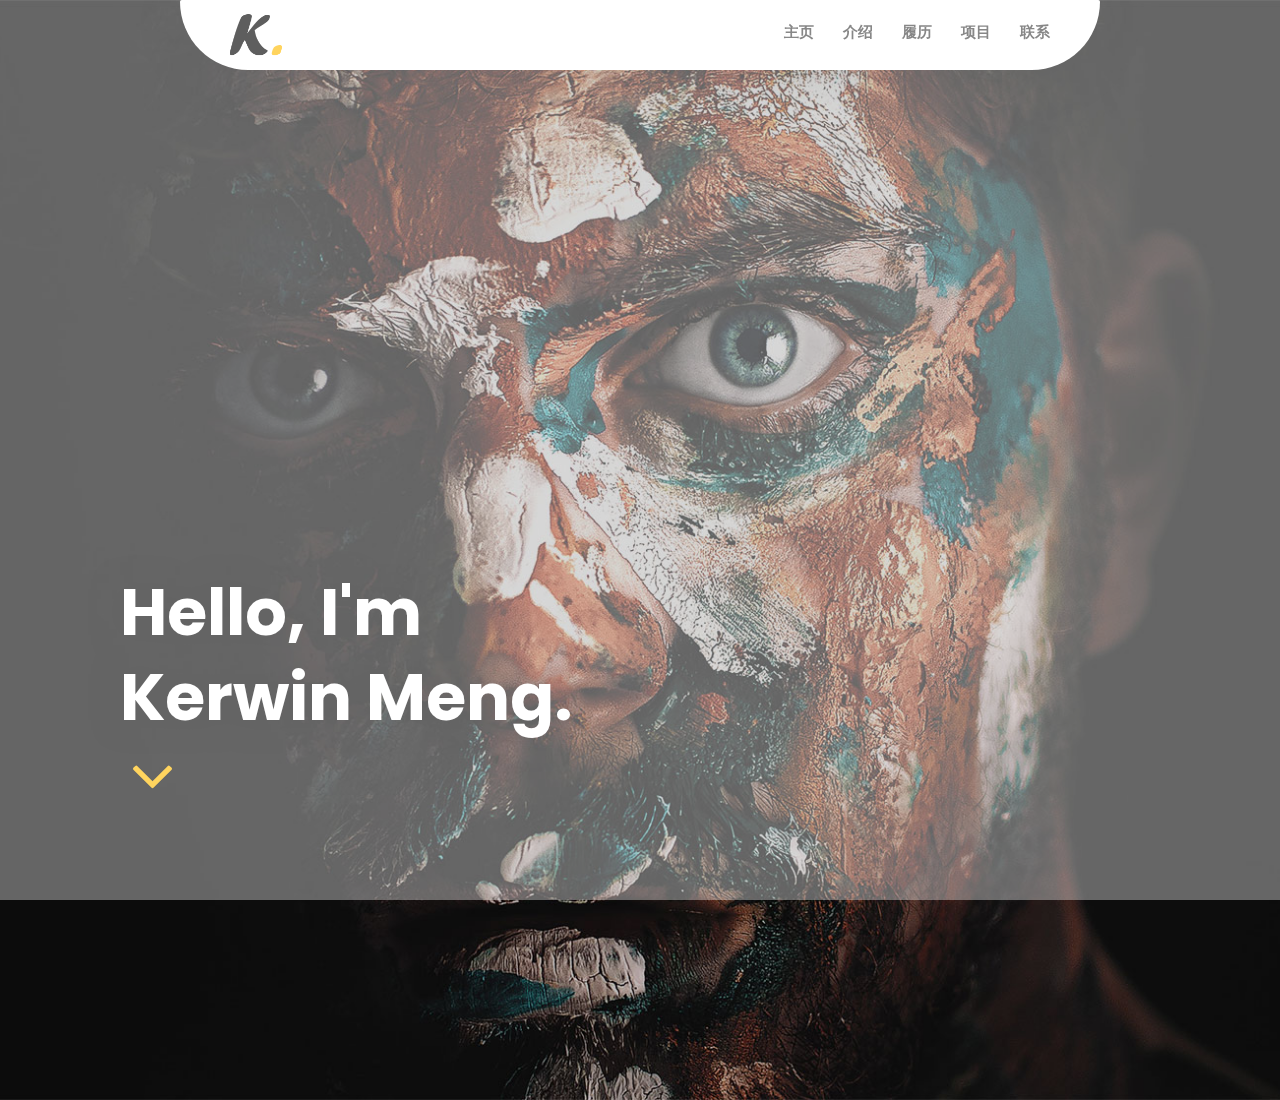
<file: index.html>
<!DOCTYPE html>
<html lang="en">


<head>
	<title>This is Kerwin Meng. personal homepage.</title>
	<meta charset="UTF-8">
	<meta name="description" content="Knit creative personal portfolio template">
	<meta name="keywords" content="knit, creative, personal, portfolio, template">
	<meta name="viewport" content="width=device-width, initial-scale=1.0">
	<link href="img/favicon.png" rel="shortcut icon"/>

	<link href="https://fonts.googleapis.com/css?family=Poppins:300,400,500,600,700" rel="stylesheet">

	<link rel="stylesheet" href="css/bootstrap.min.css"/>
	<link rel="stylesheet" href="css/font-awesome.min.css"/>
	<link rel="stylesheet" href="css/themify-icons.css"/>
	<link rel="stylesheet" href="css/animate.min.css"/>
	<link rel="stylesheet" href="css/magnific-popup.css"/>
	<link rel="stylesheet" href="css/owl.carousel.min.css"/>
	<link rel="stylesheet" href="css/style.css"/>

	  <script src="https://oss.maxcdn.com/html5shiv/3.7.2/html5shiv.min.js"></script>
	  <script src="https://oss.maxcdn.com/respond/1.4.2/respond.min.js"></script>

</head>
<body>
	<div id="preloder">
		<div class="loader"></div>
	</div>


	<header class="header-section">
		<div class="container">
			<div class="header-warp">
				<a href="#" class="site-logo">
					<img src="img/logo.png" alt="">
				</a>
				<!-- Site Menu -->
				<div class="responsive-switch"><i class="fa fa-bars"></i></div>
				<nav class="site-menu">
					<div class="sm-close"><i class="ti-close"></i></div>
					<ul class="menu-list">
						<li><a href="#home">主页</a></li>
						<li><a href="#about">介绍</a></li>
						<li><a href="#resume">履历</a></li>
						<li><a href="#works">项目</a></li>
						<li><a href="#contact">联系</a></li>
					</ul>
				</nav>
			</div>
		</div>
	</header>
	<!-- Header section end -->


	<!-- Hero section start -->
	<section class="hero-section set-bg" id="home" data-setbg="img/bg.jpg">
		<div class="hero-content">
			<h2>Hello, I'm <br>Kerwin Meng.</h2>
			<i class="fa fa-angle-down"></i>
		</div>
	</section>
	<!-- Hero section end -->


	<!--====== Jquery & Javascripts files  ======-->
	<script src="js/jquery-2.1.4.min.js"></script>
	<script src="js/jquery.nav.min.js"></script>
	<script src="js/isotope.pkgd.min.js"></script>
	<script src="js/owl.carousel.min.js"></script>
	<script src="js/magnific-popup.min.js"></script>
	<script src="js/wow.min.js"></script>
	<script src="js/scripts.js"></script>

</body>


</html>
</file>
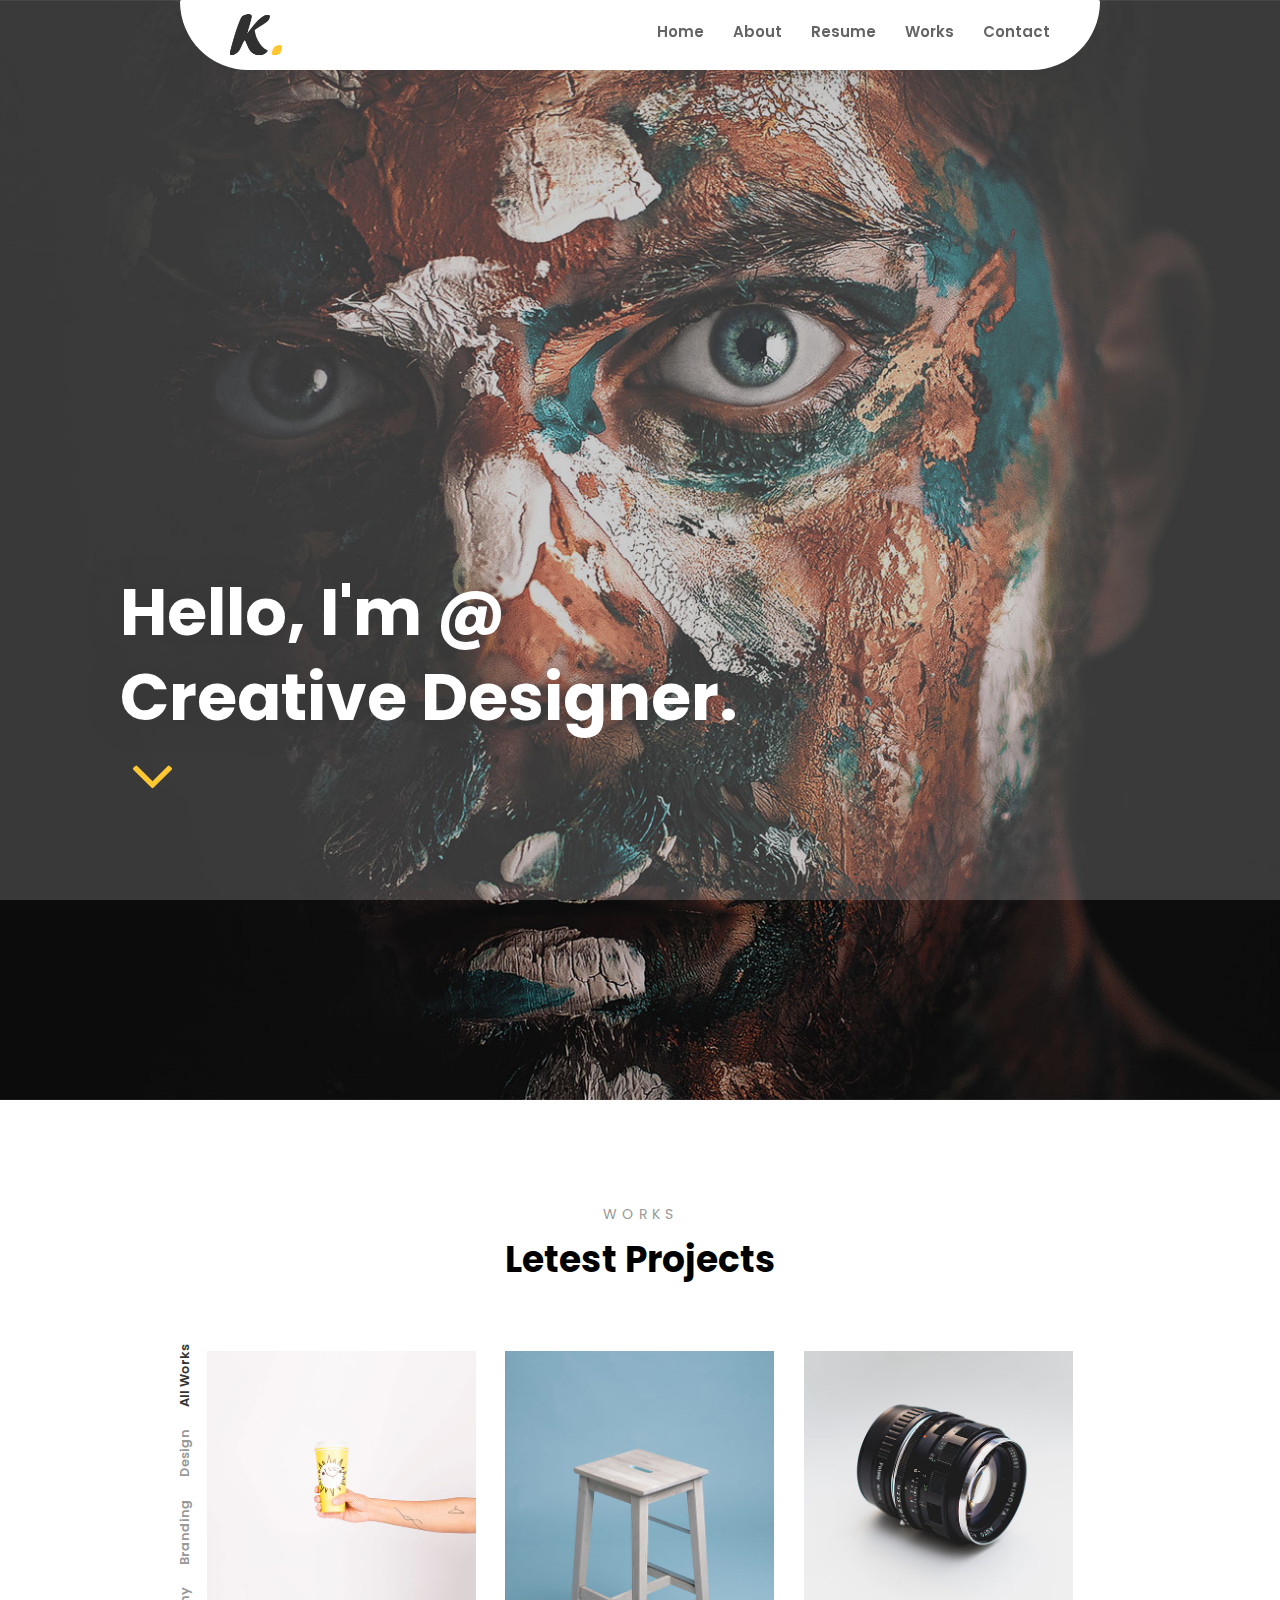
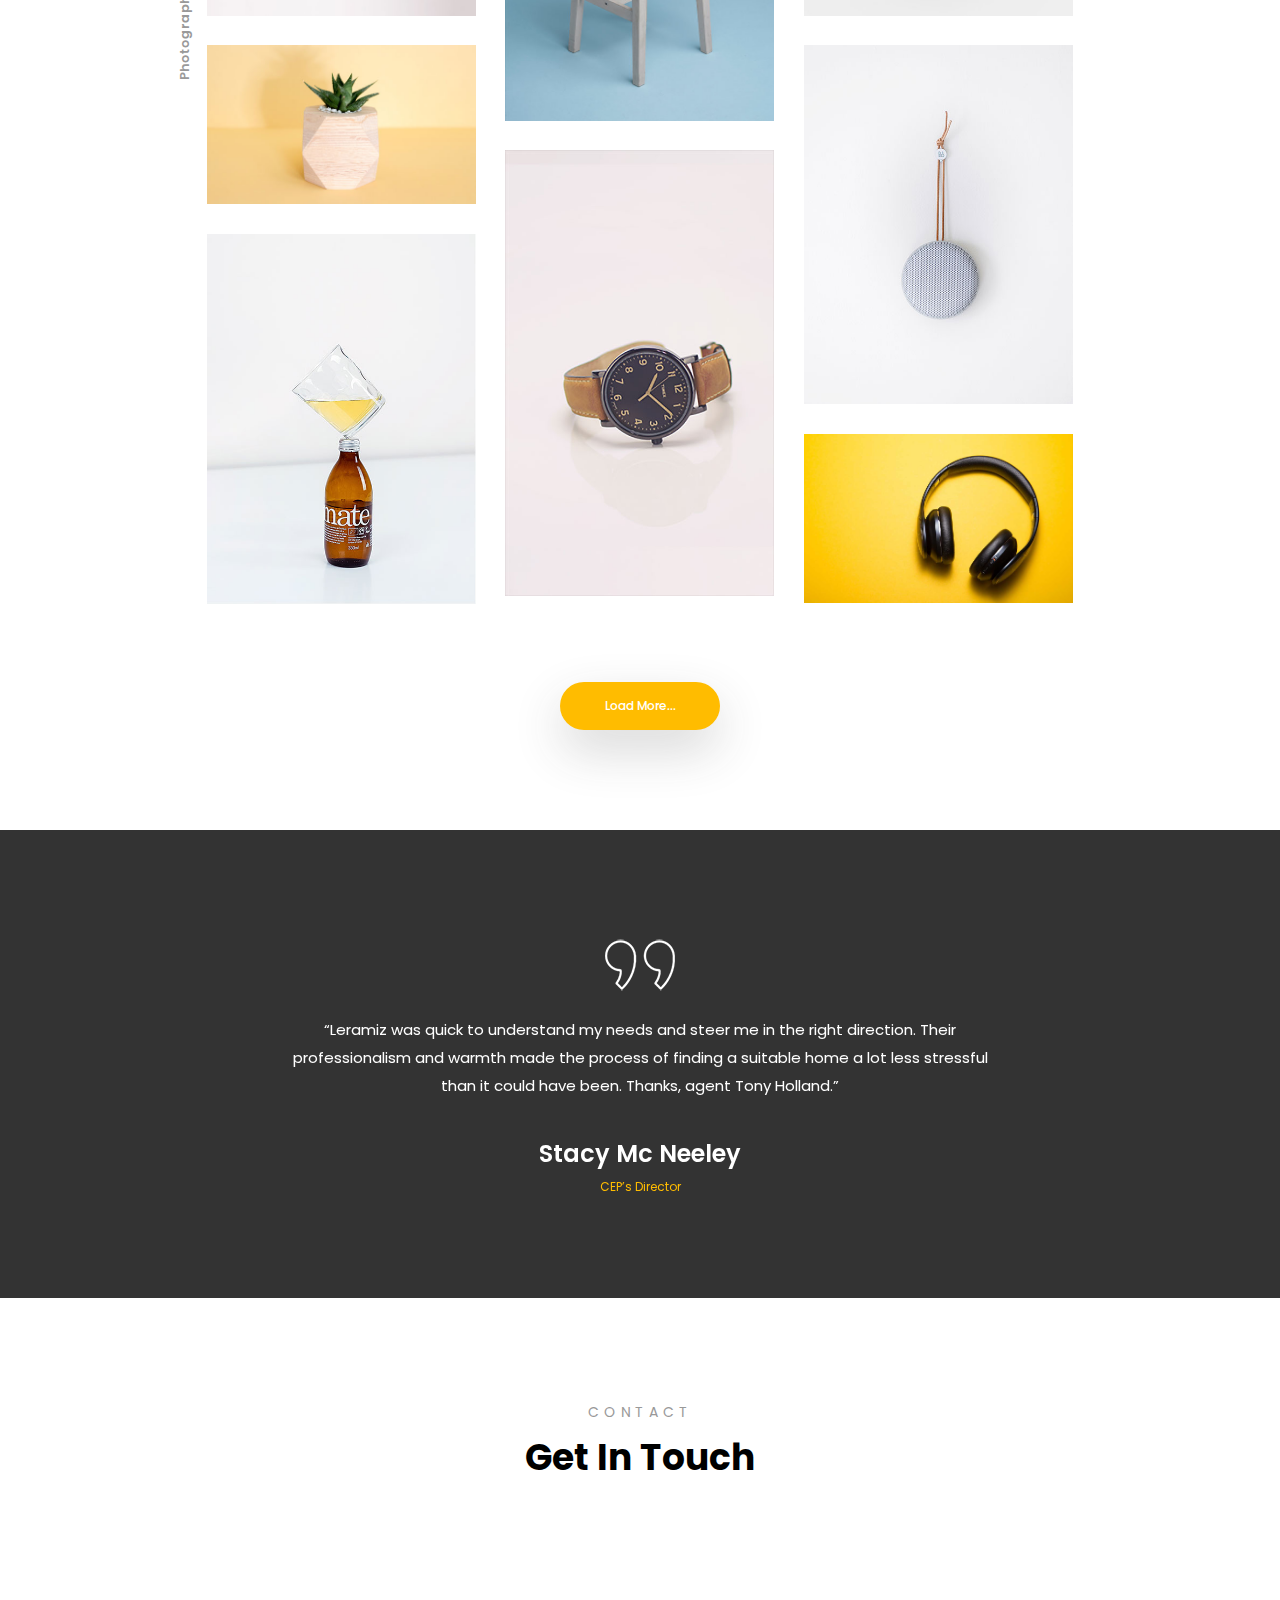
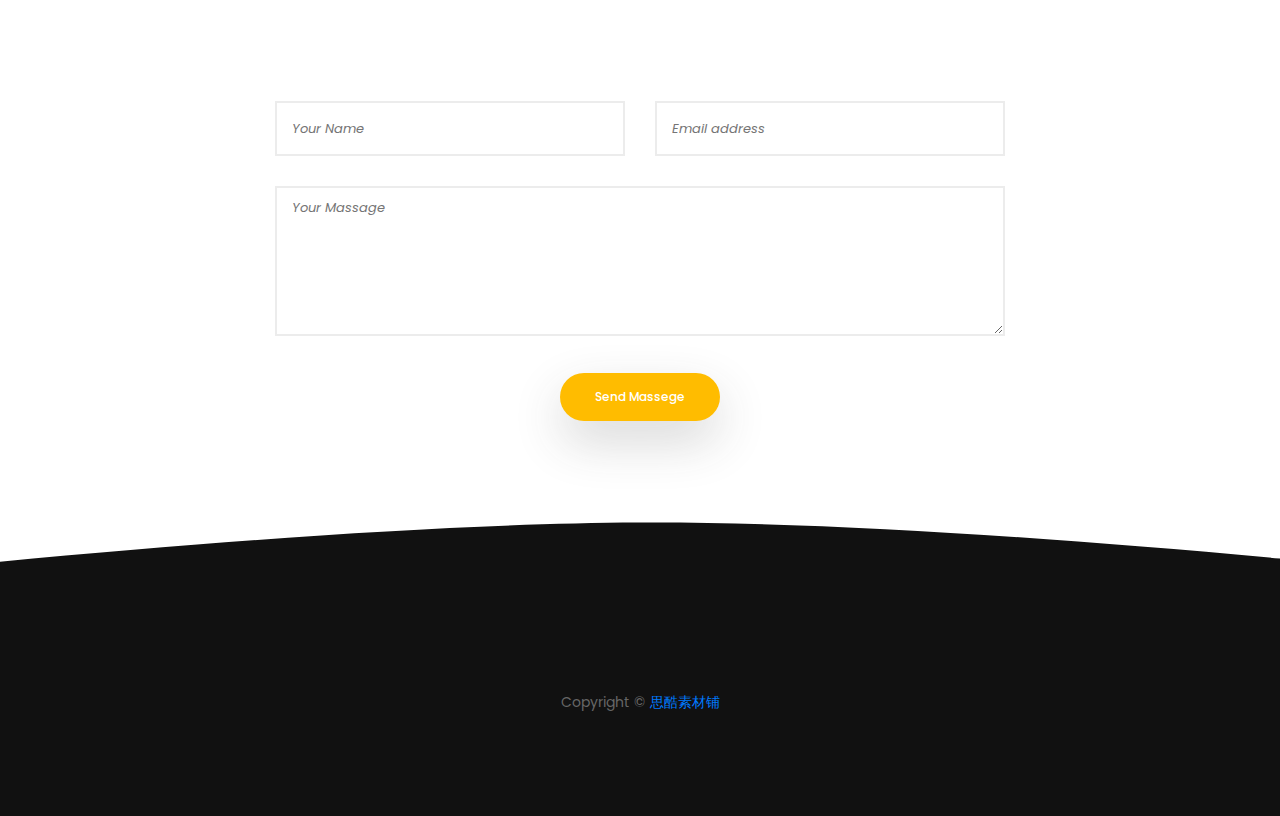
<file: index-minimal.html>
<!DOCTYPE html>
<html lang="en">


<head>
	<title>KNIT - Creative Personal Portfolio Template</title>
	<meta charset="UTF-8">
	<meta name="description" content="Knit creative personal portfolio template">
	<meta name="keywords" content="knit, creative, personal, portfolio, template">
	<meta name="viewport" content="width=device-width, initial-scale=1.0">
	<!-- Favicon -->   
	<link href="img/favicon.png" rel="shortcut icon"/>

	<!-- Google Fonts -->
	<link href="https://fonts.googleapis.com/css?family=Poppins:300,400,500,600,700" rel="stylesheet">

	<!-- Stylesheets -->
	<link rel="stylesheet" href="css/bootstrap.min.css"/>
	<link rel="stylesheet" href="css/font-awesome.min.css"/>
	<link rel="stylesheet" href="css/themify-icons.css"/>
	<link rel="stylesheet" href="css/animate.min.css"/>
	<link rel="stylesheet" href="css/magnific-popup.css"/>
	<link rel="stylesheet" href="css/owl.carousel.min.css"/>
	<link rel="stylesheet" href="css/style.css"/>

	<!--[if lt IE 9]>
	  <script src="https://oss.maxcdn.com/html5shiv/3.7.2/html5shiv.min.js"></script>
	  <script src="https://oss.maxcdn.com/respond/1.4.2/respond.min.js"></script>
	<![endif]-->

</head>
<body>
	<!-- Preloder -->
	<div id="preloder">
		<div class="loader"></div>
	</div>


	<!-- Header section start -->
	<header class="header-section">
		<div class="container">
			<div class="header-warp">
				<!-- Site Logo -->
				<a href="#" class="site-logo">
					<img src="img/logo.png" alt="">
				</a>
				<!-- Site Menu -->
				<div class="responsive-switch"><i class="fa fa-bars"></i></div>
				<nav class="site-menu">
					<div class="sm-close"><i class="ti-close"></i></div>
					<ul class="menu-list">
						<li><a href="#home">Home</a></li>
						<li><a href="#about">About</a></li>
						<li><a href="#resume">Resume</a></li>
						<li><a href="#works">Works</a></li>
						<li><a href="#contact">Contact</a></li>
					</ul>
				</nav>
			</div>
		</div>
	</header>
	<!-- Header section end -->
	

	<!-- Hero section start -->
	<section class="hero-section set-bg" id="home" data-setbg="img/bg.jpg">
		<div class="hero-content">
			<h2>Hello, I'm @<br>Creative Designer.</h2>
			<i class="fa fa-angle-down"></i>
		</div>
	</section>
	<!-- Hero section end -->


	<!-- Portfolio section start -->
	<section class="portfolio-section spad" id="works">
		<div class="sp-container">
			<div class="section-title">
				<p>Works</p>
				<h2>Letest Projects</h2>
			</div>
			<div class="portfolio-warp">
				<ul class="portfolio-filter">
					<li class="filter" data-filter=".photo">Photography</li>
					<li class="filter" data-filter=".brand">Branding</li>
					<li class="filter" data-filter=".design">Design</li>
					<li class="filter active" data-filter="*">All Works</li>
				</ul>
				<div class="row isotope_items">
					<!-- item -->
					<div class="col-lg-4 col-md-6 brand">
						<a class="work-item work-image" href="img/works/1.jpg">
							<img src="img/works/1.jpg" alt="">
							<i class="ti-image"></i>
							<div class="work-info">
								<h3><span>Yollow Cup</span></h3>
								<p><span>Branding</span></p>
							</div>
						</a>
					</div>
					<!-- item -->				
					<div class="col-lg-4 col-md-6 photo">
						<a class="work-item" href="single-work.html">
							<img src="img/works/2.jpg" alt="">
							<i class="ti-link"></i>
							<div class="work-info">
								<h3><span>Cairs Root</span></h3>
								<p><span>Photography</span></p>
							</div>
						</a>
					</div>
					<!-- item -->
					<div class="col-lg-4 col-md-6 design">
						<a class="work-item work-video" href="https://www.youtube.com/watch?v=hjujTTRB01E">
							<img src="img/works/3.jpg" alt="">
							<i class="ti-video-clapper"></i>
							<div class="work-info">
								<h3><span>Camera Lens</span></h3>
								<p><span>Design</span></p>
							</div>
						</a>
					</div>
					<!-- item -->
					<div class="col-lg-4 col-md-6 brand">
						<a class="work-item" href="single-work.html">
							<img src="img/works/4.jpg" alt="">
							<i class="ti-link"></i>
							<div class="work-info">
								<h3><span>Green Plant</span></h3>
								<p><span>Branding</span></p>
							</div>
						</a>
					</div>
					<!-- item -->
					<div class="col-lg-4 col-md-6 photo">
						<a class="work-item work-image" href="img/works/5.jpg">
							<img src="img/works/5.jpg" alt="">
							<i class="ti-image"></i>
							<div class="work-info">
								<h3><span>Google Home</span></h3>
								<p><span>Photography</span></p>
							</div>
						</a>
					</div>
					<!-- item -->
					<div class="col-lg-4 col-md-6 design">
						<a class="work-item work-video" href="https://www.youtube.com/watch?v=hjujTTRB01E">
							<img src="img/works/6.jpg" alt="">
							<i class="ti-video-clapper"></i>
							<div class="work-info">
								<h3><span>Cool watche</span></h3>
								<p><span>Design</span></p>
							</div>
						</a>
					</div>
					<!-- item -->
					<div class="col-lg-4 col-md-6 brand">
						<a class="work-item" href="single-work.html">
							<img src="img/works/7.jpg" alt="">
							<i class="ti-link"></i>
							<div class="work-info">
								<h3><span>Tonic Bottle</span></h3>
								<p><span>Branding</span></p>
							</div>
						</a>
					</div>
					<!-- item -->
					<div class="col-lg-4 col-md-6 photo">
						<a class="work-item work-image" href="img/works/8.jpg">
							<img src="img/works/8.jpg" alt="">
							<i class="ti-image"></i>
							<div class="work-info">
								<h3><span>Headphone</span></h3>
								<p><span>Photography</span></p>
							</div>
						</a>
					</div>
				</div>
			</div>
			<div class="text-center mt-5">
				<button class="site-btn">Load More...</button>
			</div>
		</div>
	</section>
	<!-- Portfolio section end -->


	<!-- Review section start -->
	<section class="review-section">
		<div class="review-warp spad">
			<div class="container">
				<div class="row">
					<div class="col-lg-8 offset-lg-2">
						<div class="text-center mb-3">
							<img src="img/right-quote.png" alt="">
						</div>
						<div class="review-slider owl-carousel">
							<!-- item -->
							<div class="review-item text-center">
								<p>“Leramiz was quick to understand my needs and steer me in the right direction. Their professionalism and warmth made the process of finding a suitable home a lot less stressful than it could have been. Thanks, agent Tony Holland.”</p>
								<h4>Stacy Mc Neeley</h4>
								<span>CEP’s Director</span>
							</div>
							<!-- item -->
							<div class="review-item text-center">
								<p>“Leramiz was quick to understand my needs and steer me in the right direction. Their professionalism and warmth made the process of finding a suitable home a lot less stressful than it could have been. Thanks, agent Tony Holland.”</p>
								<h4>Stacy Mc Neeley</h4>
								<span>CEP’s Director</span>
							</div>
						</div>
					</div>
				</div>
			</div>
		</div>
	</section>
	<!-- Review section end -->


	<!-- Contact section start -->
	<section class="contact-section spad" id="contact">
		<div class="container">
			<div class="section-title">
				<p>Contact</p>
				<h2>Get in touch</h2>
			</div>
			<div class="row">
				<div class="col-lg-8 offset-lg-2">
					<div class="row">
						<!-- contact info -->
						<div class="col-sm-4 cont-info wow fadeInUp" data-wow-delay="0.2s">
							<i class="ti-email"></i>
							<a href="mailto:office@domain.com">office@domain.com</a>
							<p>email</p>
						</div>
						<!-- contact info -->
						<div class="col-sm-4 cont-info wow fadeInUp" data-wow-delay="0.4s">
							<i class="ti-location-pin"></i>
							<span>35 M St, Sydney, 560, AU </span>
							<p>Address</p>
						</div>
						<!-- contact info -->
						<div class="col-sm-4 cont-info wow fadeInUp" data-wow-delay="0.6s">
							<i class="ti-mobile"></i>
							<span>+00 123 456 7890</span>
							<p>Phone</p>
						</div>
					</div>
					<!-- contact form -->
					<form action="mail.php" method="POST" class="contact-form" id="contact-form">
						<div class="row">
							<div class="col-sm-6">
								<input type="text" name="name" id="name" required placeholder="Your Name">
							</div>
							<div class="col-sm-6">
								<input type="email" name="email" id="email" required placeholder="Email address">
							</div>
							<div class="col-sm-12">
								<textarea id="massage" name="massage" required placeholder="Your Massage"></textarea>
								<div class="text-center">
									<button type="submit" class="site-btn" id="send-form">Send Massege</button>
								</div>
							</div>
						</div>
					</form>
				</div>
			</div>
		</div>
	</section>
	<!-- Contact section end -->


	<!-- Footer section start -->
	<footer class="footer-section spad set-bg" data-setbg="img/footer-bg.svg">
		<div class="container">
			<div class="social-links">
				<a href="#" class="facebook wow fadeInDown" data-wow-delay="0.2s"><i class="fa fa-facebook"></i></a>
				<a href="#" class="twitter wow fadeInDown" data-wow-delay="0.4s"><i class="fa fa-twitter"></i></a>
				<a href="#" class="dribbble wow fadeInDown" data-wow-delay="0.6s"><i class="fa fa-dribbble"></i></a>
				<a href="#" class="behance wow fadeInDown" data-wow-delay="0.8s"><i class="fa fa-behance"></i></a>
			</div>
			<!-- copyright -->
		
			<p class="copyright">Copyright &copy; <a href="https://sskoo.taobao.com/" target="_blank" title="思酷素材">思酷素材铺</a></p>
		</div>
	</footer>
	<!-- Footer section end -->


	<!--====== Jquery & Javascripts files  ======-->
	<script src="js/jquery-2.1.4.min.js"></script>
	<script src="js/jquery.nav.min.js"></script>
	<script src="js/isotope.pkgd.min.js"></script>
	<script src="js/owl.carousel.min.js"></script>
	<script src="js/magnific-popup.min.js"></script>
	<script src="js/wow.min.js"></script>
	<script src="js/scripts.js"></script>

</body>


</html>
</file>
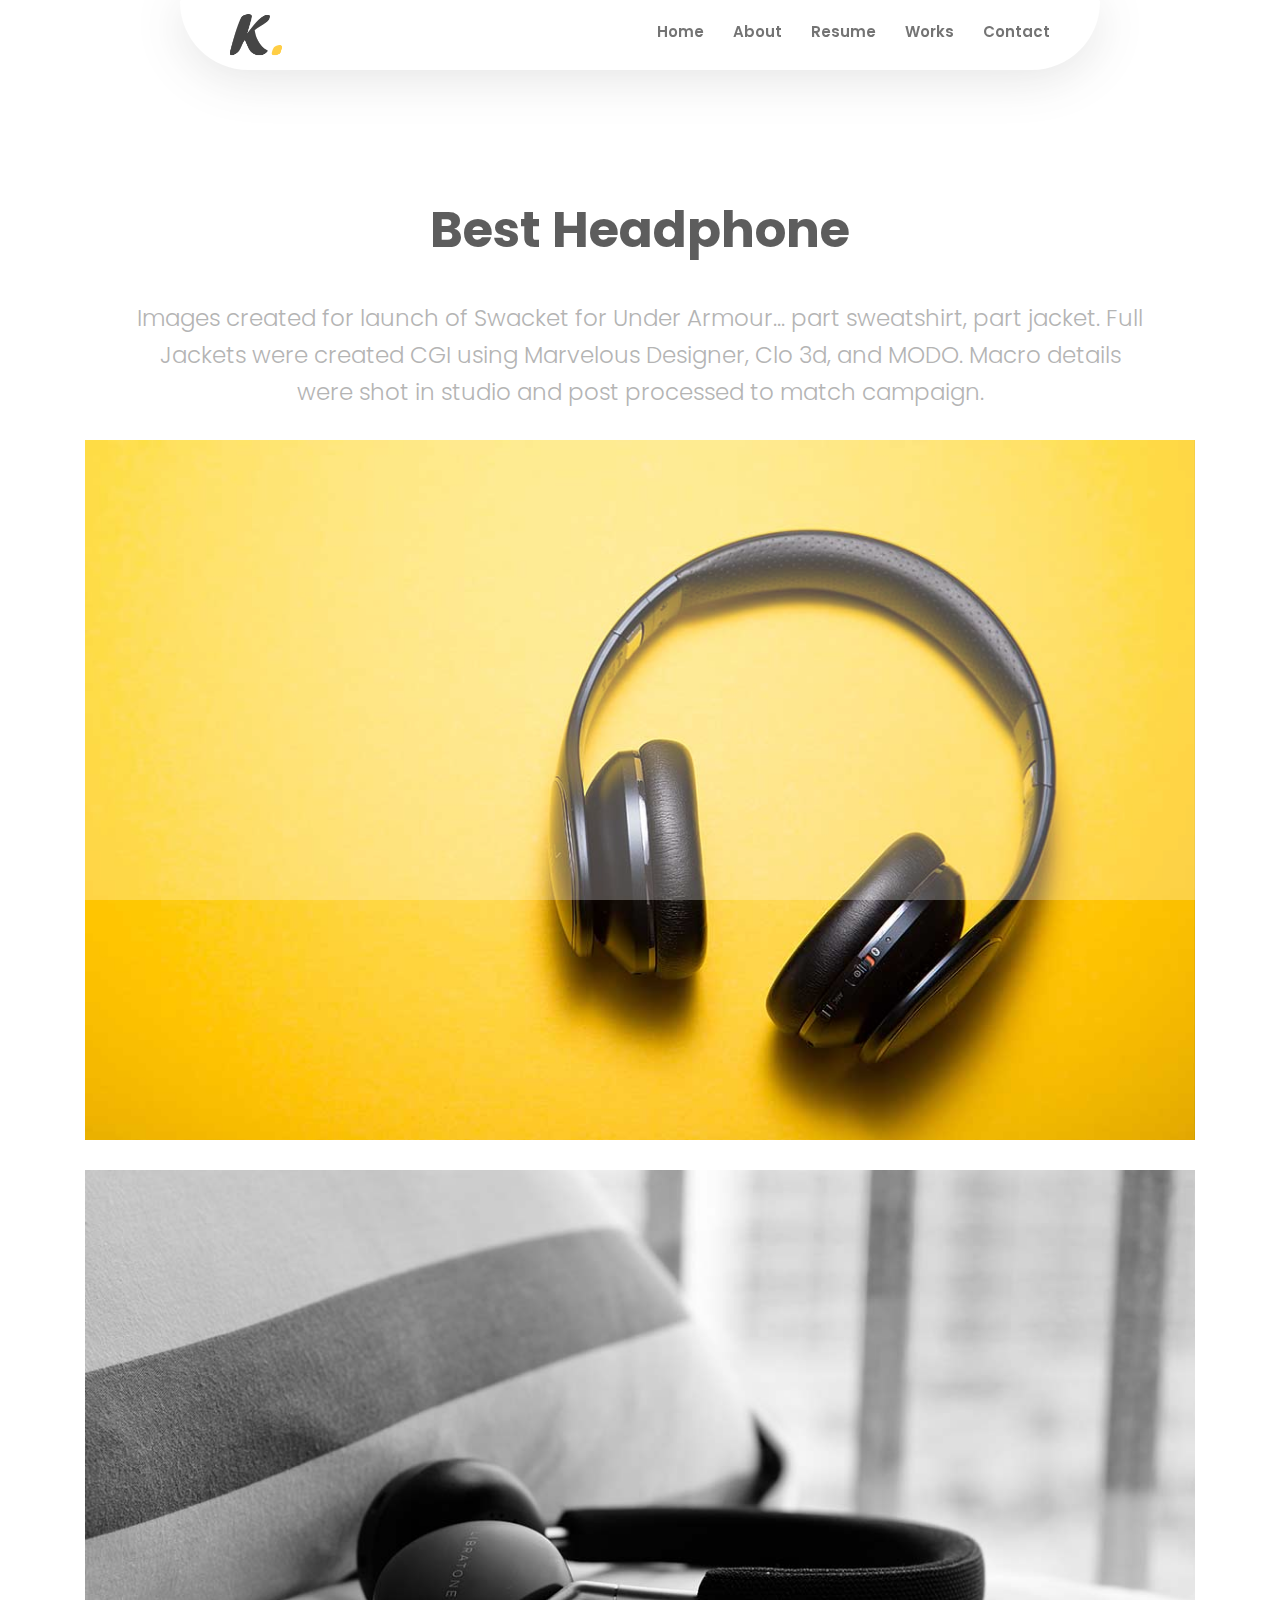
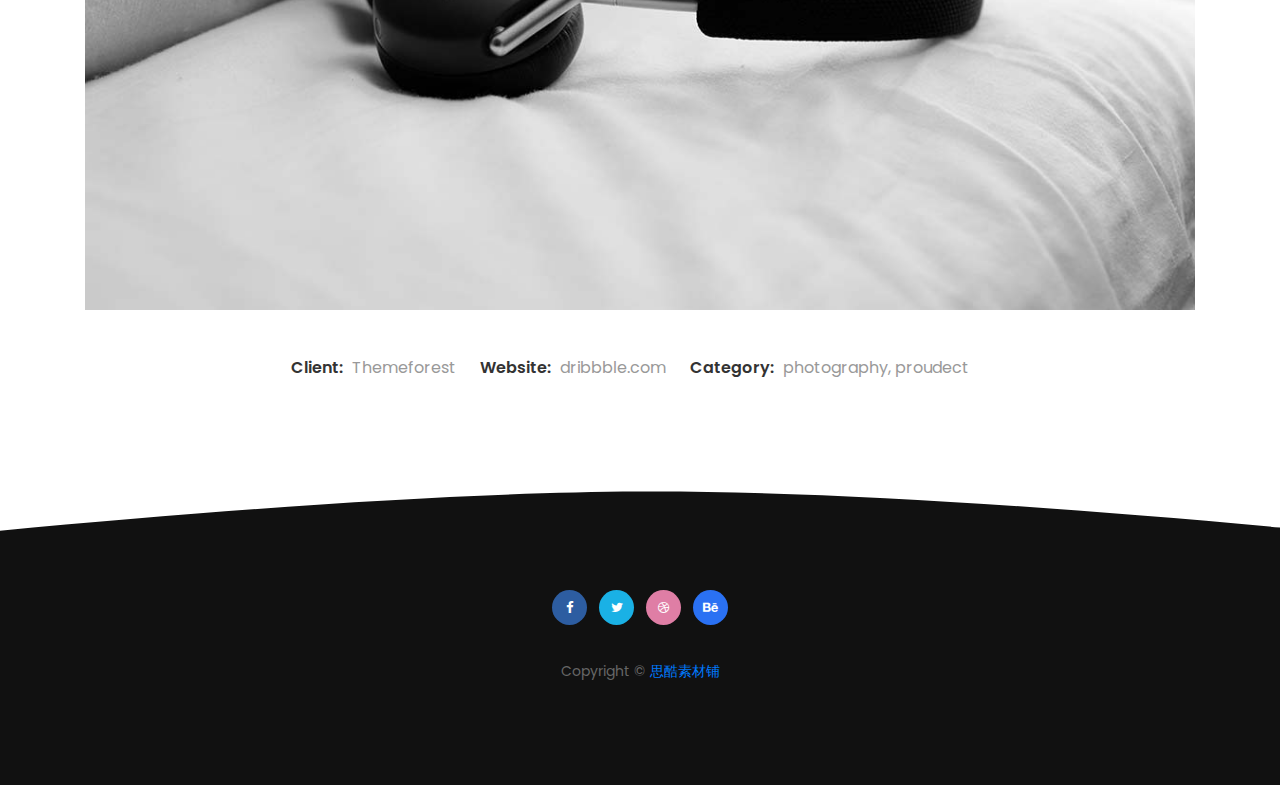
<file: single-work.html>
<!DOCTYPE html>
<html lang="en">


<head>
	<title>KNIT - Creative Personal Portfolio Template</title>
	<meta charset="UTF-8">
	<meta name="description" content="Knit creative personal portfolio template">
	<meta name="keywords" content="knit, creative, personal, portfolio, template">
	<meta name="viewport" content="width=device-width, initial-scale=1.0">
	<!-- Favicon -->   
	<link href="img/favicon.png" rel="shortcut icon"/>

	<!-- Google Fonts -->
	<link href="https://fonts.googleapis.com/css?family=Poppins:300,400,500,600,700" rel="stylesheet">

	<!-- Stylesheets -->
	<link rel="stylesheet" href="css/bootstrap.min.css"/>
	<link rel="stylesheet" href="css/font-awesome.min.css"/>
	<link rel="stylesheet" href="css/themify-icons.css"/>
	<link rel="stylesheet" href="css/animate.min.css"/>
	<link rel="stylesheet" href="css/magnific-popup.css"/>
	<link rel="stylesheet" href="css/owl.carousel.min.css"/>
	<link rel="stylesheet" href="css/style.css"/>

	<!--[if lt IE 9]>
	  <script src="https://oss.maxcdn.com/html5shiv/3.7.2/html5shiv.min.js"></script>
	  <script src="https://oss.maxcdn.com/respond/1.4.2/respond.min.js"></script>
	<![endif]-->

</head>
<body>
	<!-- Preloder -->
	<div id="preloder">
		<div class="loader"></div>
	</div>

	
	<!-- Header section start -->
	<header class="header-section">
		<div class="container">
			<div class="header-warp">
				<!-- Site Logo -->
				<a href="#" class="site-logo">
					<img src="img/logo.png" alt="">
				</a>
				<!-- Site Menu -->
				<div class="responsive-switch"><i class="fa fa-bars"></i></div>
				<nav class="site-menu">
					<div class="sm-close"><i class="ti-close"></i></div>
					<ul class="menu-list">
						<li><a href="index-image.html#home">Home</a></li>
						<li><a href="index-image.html#about">About</a></li>
						<li><a href="index-image.html#resume">Resume</a></li>
						<li><a href="index-image.html#works">Works</a></li>
						<li><a href="index-image.html#contact">Contact</a></li>
					</ul>
				</nav>
			</div>
		</div>
	</header>
	<!-- Header section end -->
	

	<!-- Portfolio details start -->
	<section class="portfolio-details">
		<div class="container">
			<h2>Best Headphone</h2>
			<p>Images created for launch of Swacket for Under Armour... part sweatshirt, part jacket. Full Jackets were created CGI using Marvelous Designer, Clo 3d, and MODO. Macro details were shot in studio and post processed to match campaign.</p>
			<figure>
				<img src="img/works/8.jpg" alt="">
				<img src="img/works/9.jpg" alt="">
			</figure>
			<ul class="work-info-list">
				<li><span>Client:</span> Themeforest</li>
				<li><span>Website:</span> dribbble.com</li>
				<li><span> Category:</span> photography, proudect</li>
			</ul>
		</div>
	</section>
	<!-- Portfolio details end -->


	<!-- Footer section start -->
	<footer class="footer-section spad set-bg" data-setbg="img/footer-bg.svg">
		<div class="container">
			<div class="social-links">
				<a href="#" class="facebook"><i class="fa fa-facebook"></i></a>
				<a href="#" class="twitter"><i class="fa fa-twitter"></i></a>
				<a href="#" class="dribbble"><i class="fa fa-dribbble"></i></a>
				<a href="#" class="behance"><i class="fa fa-behance"></i></a>
			</div>
			<!-- copyright -->
			<p class="copyright">Copyright &copy; <a href="https://sskoo.taobao.com/" target="_blank" title="思酷素材">思酷素材铺</a></p>
		</div>
	</footer>
	<!-- Footer section end -->


	<!--====== Jquery & Javascripts files  ======-->
	<script src="js/jquery-2.1.4.min.js"></script>
	<script src="js/jquery.nav.min.js"></script>
	<script src="js/isotope.pkgd.min.js"></script>
	<script src="js/owl.carousel.min.js"></script>
	<script src="js/magnific-popup.min.js"></script>
	<script src="js/wow.min.js"></script>
	<script src="js/scripts.js"></script>

</body>


</html>
</file>
<file: css/themify-icons.css>
@font-face {
	font-family: 'themify';
	src:url('../fonts/themify.eot?-fvbane');
	src:url('../fonts/themify.eot?#iefix-fvbane') format('embedded-opentype'),
		url('../fonts/themify.woff?-fvbane') format('woff'),
		url('../fonts/themify.ttf?-fvbane') format('truetype'),
		url('../fonts/themify.svg?-fvbane#themify') format('svg');
	font-weight: normal;
	font-style: normal;
}

[class^="ti-"], [class*=" ti-"] {
	font-family: 'themify';
	speak: none;
	font-style: normal;
	font-weight: normal;
	font-variant: normal;
	text-transform: none;
	line-height: 1;

	/* Better Font Rendering =========== */
	-webkit-font-smoothing: antialiased;
	-moz-osx-font-smoothing: grayscale;
}

.ti-wand:before {
	content: "\e600";
}
.ti-volume:before {
	content: "\e601";
}
.ti-user:before {
	content: "\e602";
}
.ti-unlock:before {
	content: "\e603";
}
.ti-unlink:before {
	content: "\e604";
}
.ti-trash:before {
	content: "\e605";
}
.ti-thought:before {
	content: "\e606";
}
.ti-target:before {
	content: "\e607";
}
.ti-tag:before {
	content: "\e608";
}
.ti-tablet:before {
	content: "\e609";
}
.ti-star:before {
	content: "\e60a";
}
.ti-spray:before {
	content: "\e60b";
}
.ti-signal:before {
	content: "\e60c";
}
.ti-shopping-cart:before {
	content: "\e60d";
}
.ti-shopping-cart-full:before {
	content: "\e60e";
}
.ti-settings:before {
	content: "\e60f";
}
.ti-search:before {
	content: "\e610";
}
.ti-zoom-in:before {
	content: "\e611";
}
.ti-zoom-out:before {
	content: "\e612";
}
.ti-cut:before {
	content: "\e613";
}
.ti-ruler:before {
	content: "\e614";
}
.ti-ruler-pencil:before {
	content: "\e615";
}
.ti-ruler-alt:before {
	content: "\e616";
}
.ti-bookmark:before {
	content: "\e617";
}
.ti-bookmark-alt:before {
	content: "\e618";
}
.ti-reload:before {
	content: "\e619";
}
.ti-plus:before {
	content: "\e61a";
}
.ti-pin:before {
	content: "\e61b";
}
.ti-pencil:before {
	content: "\e61c";
}
.ti-pencil-alt:before {
	content: "\e61d";
}
.ti-paint-roller:before {
	content: "\e61e";
}
.ti-paint-bucket:before {
	content: "\e61f";
}
.ti-na:before {
	content: "\e620";
}
.ti-mobile:before {
	content: "\e621";
}
.ti-minus:before {
	content: "\e622";
}
.ti-medall:before {
	content: "\e623";
}
.ti-medall-alt:before {
	content: "\e624";
}
.ti-marker:before {
	content: "\e625";
}
.ti-marker-alt:before {
	content: "\e626";
}
.ti-arrow-up:before {
	content: "\e627";
}
.ti-arrow-right:before {
	content: "\e628";
}
.ti-arrow-left:before {
	content: "\e629";
}
.ti-arrow-down:before {
	content: "\e62a";
}
.ti-lock:before {
	content: "\e62b";
}
.ti-location-arrow:before {
	content: "\e62c";
}
.ti-link:before {
	content: "\e62d";
}
.ti-layout:before {
	content: "\e62e";
}
.ti-layers:before {
	content: "\e62f";
}
.ti-layers-alt:before {
	content: "\e630";
}
.ti-key:before {
	content: "\e631";
}
.ti-import:before {
	content: "\e632";
}
.ti-image:before {
	content: "\e633";
}
.ti-heart:before {
	content: "\e634";
}
.ti-heart-broken:before {
	content: "\e635";
}
.ti-hand-stop:before {
	content: "\e636";
}
.ti-hand-open:before {
	content: "\e637";
}
.ti-hand-drag:before {
	content: "\e638";
}
.ti-folder:before {
	content: "\e639";
}
.ti-flag:before {
	content: "\e63a";
}
.ti-flag-alt:before {
	content: "\e63b";
}
.ti-flag-alt-2:before {
	content: "\e63c";
}
.ti-eye:before {
	content: "\e63d";
}
.ti-export:before {
	content: "\e63e";
}
.ti-exchange-vertical:before {
	content: "\e63f";
}
.ti-desktop:before {
	content: "\e640";
}
.ti-cup:before {
	content: "\e641";
}
.ti-crown:before {
	content: "\e642";
}
.ti-comments:before {
	content: "\e643";
}
.ti-comment:before {
	content: "\e644";
}
.ti-comment-alt:before {
	content: "\e645";
}
.ti-close:before {
	content: "\e646";
}
.ti-clip:before {
	content: "\e647";
}
.ti-angle-up:before {
	content: "\e648";
}
.ti-angle-right:before {
	content: "\e649";
}
.ti-angle-left:before {
	content: "\e64a";
}
.ti-angle-down:before {
	content: "\e64b";
}
.ti-check:before {
	content: "\e64c";
}
.ti-check-box:before {
	content: "\e64d";
}
.ti-camera:before {
	content: "\e64e";
}
.ti-announcement:before {
	content: "\e64f";
}
.ti-brush:before {
	content: "\e650";
}
.ti-briefcase:before {
	content: "\e651";
}
.ti-bolt:before {
	content: "\e652";
}
.ti-bolt-alt:before {
	content: "\e653";
}
.ti-blackboard:before {
	content: "\e654";
}
.ti-bag:before {
	content: "\e655";
}
.ti-move:before {
	content: "\e656";
}
.ti-arrows-vertical:before {
	content: "\e657";
}
.ti-arrows-horizontal:before {
	content: "\e658";
}
.ti-fullscreen:before {
	content: "\e659";
}
.ti-arrow-top-right:before {
	content: "\e65a";
}
.ti-arrow-top-left:before {
	content: "\e65b";
}
.ti-arrow-circle-up:before {
	content: "\e65c";
}
.ti-arrow-circle-right:before {
	content: "\e65d";
}
.ti-arrow-circle-left:before {
	content: "\e65e";
}
.ti-arrow-circle-down:before {
	content: "\e65f";
}
.ti-angle-double-up:before {
	content: "\e660";
}
.ti-angle-double-right:before {
	content: "\e661";
}
.ti-angle-double-left:before {
	content: "\e662";
}
.ti-angle-double-down:before {
	content: "\e663";
}
.ti-zip:before {
	content: "\e664";
}
.ti-world:before {
	content: "\e665";
}
.ti-wheelchair:before {
	content: "\e666";
}
.ti-view-list:before {
	content: "\e667";
}
.ti-view-list-alt:before {
	content: "\e668";
}
.ti-view-grid:before {
	content: "\e669";
}
.ti-uppercase:before {
	content: "\e66a";
}
.ti-upload:before {
	content: "\e66b";
}
.ti-underline:before {
	content: "\e66c";
}
.ti-truck:before {
	content: "\e66d";
}
.ti-timer:before {
	content: "\e66e";
}
.ti-ticket:before {
	content: "\e66f";
}
.ti-thumb-up:before {
	content: "\e670";
}
.ti-thumb-down:before {
	content: "\e671";
}
.ti-text:before {
	content: "\e672";
}
.ti-stats-up:before {
	content: "\e673";
}
.ti-stats-down:before {
	content: "\e674";
}
.ti-split-v:before {
	content: "\e675";
}
.ti-split-h:before {
	content: "\e676";
}
.ti-smallcap:before {
	content: "\e677";
}
.ti-shine:before {
	content: "\e678";
}
.ti-shift-right:before {
	content: "\e679";
}
.ti-shift-left:before {
	content: "\e67a";
}
.ti-shield:before {
	content: "\e67b";
}
.ti-notepad:before {
	content: "\e67c";
}
.ti-server:before {
	content: "\e67d";
}
.ti-quote-right:before {
	content: "\e67e";
}
.ti-quote-left:before {
	content: "\e67f";
}
.ti-pulse:before {
	content: "\e680";
}
.ti-printer:before {
	content: "\e681";
}
.ti-power-off:before {
	content: "\e682";
}
.ti-plug:before {
	content: "\e683";
}
.ti-pie-chart:before {
	content: "\e684";
}
.ti-paragraph:before {
	content: "\e685";
}
.ti-panel:before {
	content: "\e686";
}
.ti-package:before {
	content: "\e687";
}
.ti-music:before {
	content: "\e688";
}
.ti-music-alt:before {
	content: "\e689";
}
.ti-mouse:before {
	content: "\e68a";
}
.ti-mouse-alt:before {
	content: "\e68b";
}
.ti-money:before {
	content: "\e68c";
}
.ti-microphone:before {
	content: "\e68d";
}
.ti-menu:before {
	content: "\e68e";
}
.ti-menu-alt:before {
	content: "\e68f";
}
.ti-map:before {
	content: "\e690";
}
.ti-map-alt:before {
	content: "\e691";
}
.ti-loop:before {
	content: "\e692";
}
.ti-location-pin:before {
	content: "\e693";
}
.ti-list:before {
	content: "\e694";
}
.ti-light-bulb:before {
	content: "\e695";
}
.ti-Italic:before {
	content: "\e696";
}
.ti-info:before {
	content: "\e697";
}
.ti-infinite:before {
	content: "\e698";
}
.ti-id-badge:before {
	content: "\e699";
}
.ti-hummer:before {
	content: "\e69a";
}
.ti-home:before {
	content: "\e69b";
}
.ti-help:before {
	content: "\e69c";
}
.ti-headphone:before {
	content: "\e69d";
}
.ti-harddrives:before {
	content: "\e69e";
}
.ti-harddrive:before {
	content: "\e69f";
}
.ti-gift:before {
	content: "\e6a0";
}
.ti-game:before {
	content: "\e6a1";
}
.ti-filter:before {
	content: "\e6a2";
}
.ti-files:before {
	content: "\e6a3";
}
.ti-file:before {
	content: "\e6a4";
}
.ti-eraser:before {
	content: "\e6a5";
}
.ti-envelope:before {
	content: "\e6a6";
}
.ti-download:before {
	content: "\e6a7";
}
.ti-direction:before {
	content: "\e6a8";
}
.ti-direction-alt:before {
	content: "\e6a9";
}
.ti-dashboard:before {
	content: "\e6aa";
}
.ti-control-stop:before {
	content: "\e6ab";
}
.ti-control-shuffle:before {
	content: "\e6ac";
}
.ti-control-play:before {
	content: "\e6ad";
}
.ti-control-pause:before {
	content: "\e6ae";
}
.ti-control-forward:before {
	content: "\e6af";
}
.ti-control-backward:before {
	content: "\e6b0";
}
.ti-cloud:before {
	content: "\e6b1";
}
.ti-cloud-up:before {
	content: "\e6b2";
}
.ti-cloud-down:before {
	content: "\e6b3";
}
.ti-clipboard:before {
	content: "\e6b4";
}
.ti-car:before {
	content: "\e6b5";
}
.ti-calendar:before {
	content: "\e6b6";
}
.ti-book:before {
	content: "\e6b7";
}
.ti-bell:before {
	content: "\e6b8";
}
.ti-basketball:before {
	content: "\e6b9";
}
.ti-bar-chart:before {
	content: "\e6ba";
}
.ti-bar-chart-alt:before {
	content: "\e6bb";
}
.ti-back-right:before {
	content: "\e6bc";
}
.ti-back-left:before {
	content: "\e6bd";
}
.ti-arrows-corner:before {
	content: "\e6be";
}
.ti-archive:before {
	content: "\e6bf";
}
.ti-anchor:before {
	content: "\e6c0";
}
.ti-align-right:before {
	content: "\e6c1";
}
.ti-align-left:before {
	content: "\e6c2";
}
.ti-align-justify:before {
	content: "\e6c3";
}
.ti-align-center:before {
	content: "\e6c4";
}
.ti-alert:before {
	content: "\e6c5";
}
.ti-alarm-clock:before {
	content: "\e6c6";
}
.ti-agenda:before {
	content: "\e6c7";
}
.ti-write:before {
	content: "\e6c8";
}
.ti-window:before {
	content: "\e6c9";
}
.ti-widgetized:before {
	content: "\e6ca";
}
.ti-widget:before {
	content: "\e6cb";
}
.ti-widget-alt:before {
	content: "\e6cc";
}
.ti-wallet:before {
	content: "\e6cd";
}
.ti-video-clapper:before {
	content: "\e6ce";
}
.ti-video-camera:before {
	content: "\e6cf";
}
.ti-vector:before {
	content: "\e6d0";
}
.ti-themify-logo:before {
	content: "\e6d1";
}
.ti-themify-favicon:before {
	content: "\e6d2";
}
.ti-themify-favicon-alt:before {
	content: "\e6d3";
}
.ti-support:before {
	content: "\e6d4";
}
.ti-stamp:before {
	content: "\e6d5";
}
.ti-split-v-alt:before {
	content: "\e6d6";
}
.ti-slice:before {
	content: "\e6d7";
}
.ti-shortcode:before {
	content: "\e6d8";
}
.ti-shift-right-alt:before {
	content: "\e6d9";
}
.ti-shift-left-alt:before {
	content: "\e6da";
}
.ti-ruler-alt-2:before {
	content: "\e6db";
}
.ti-receipt:before {
	content: "\e6dc";
}
.ti-pin2:before {
	content: "\e6dd";
}
.ti-pin-alt:before {
	content: "\e6de";
}
.ti-pencil-alt2:before {
	content: "\e6df";
}
.ti-palette:before {
	content: "\e6e0";
}
.ti-more:before {
	content: "\e6e1";
}
.ti-more-alt:before {
	content: "\e6e2";
}
.ti-microphone-alt:before {
	content: "\e6e3";
}
.ti-magnet:before {
	content: "\e6e4";
}
.ti-line-double:before {
	content: "\e6e5";
}
.ti-line-dotted:before {
	content: "\e6e6";
}
.ti-line-dashed:before {
	content: "\e6e7";
}
.ti-layout-width-full:before {
	content: "\e6e8";
}
.ti-layout-width-default:before {
	content: "\e6e9";
}
.ti-layout-width-default-alt:before {
	content: "\e6ea";
}
.ti-layout-tab:before {
	content: "\e6eb";
}
.ti-layout-tab-window:before {
	content: "\e6ec";
}
.ti-layout-tab-v:before {
	content: "\e6ed";
}
.ti-layout-tab-min:before {
	content: "\e6ee";
}
.ti-layout-slider:before {
	content: "\e6ef";
}
.ti-layout-slider-alt:before {
	content: "\e6f0";
}
.ti-layout-sidebar-right:before {
	content: "\e6f1";
}
.ti-layout-sidebar-none:before {
	content: "\e6f2";
}
.ti-layout-sidebar-left:before {
	content: "\e6f3";
}
.ti-layout-placeholder:before {
	content: "\e6f4";
}
.ti-layout-menu:before {
	content: "\e6f5";
}
.ti-layout-menu-v:before {
	content: "\e6f6";
}
.ti-layout-menu-separated:before {
	content: "\e6f7";
}
.ti-layout-menu-full:before {
	content: "\e6f8";
}
.ti-layout-media-right-alt:before {
	content: "\e6f9";
}
.ti-layout-media-right:before {
	content: "\e6fa";
}
.ti-layout-media-overlay:before {
	content: "\e6fb";
}
.ti-layout-media-overlay-alt:before {
	content: "\e6fc";
}
.ti-layout-media-overlay-alt-2:before {
	content: "\e6fd";
}
.ti-layout-media-left-alt:before {
	content: "\e6fe";
}
.ti-layout-media-left:before {
	content: "\e6ff";
}
.ti-layout-media-center-alt:before {
	content: "\e700";
}
.ti-layout-media-center:before {
	content: "\e701";
}
.ti-layout-list-thumb:before {
	content: "\e702";
}
.ti-layout-list-thumb-alt:before {
	content: "\e703";
}
.ti-layout-list-post:before {
	content: "\e704";
}
.ti-layout-list-large-image:before {
	content: "\e705";
}
.ti-layout-line-solid:before {
	content: "\e706";
}
.ti-layout-grid4:before {
	content: "\e707";
}
.ti-layout-grid3:before {
	content: "\e708";
}
.ti-layout-grid2:before {
	content: "\e709";
}
.ti-layout-grid2-thumb:before {
	content: "\e70a";
}
.ti-layout-cta-right:before {
	content: "\e70b";
}
.ti-layout-cta-left:before {
	content: "\e70c";
}
.ti-layout-cta-center:before {
	content: "\e70d";
}
.ti-layout-cta-btn-right:before {
	content: "\e70e";
}
.ti-layout-cta-btn-left:before {
	content: "\e70f";
}
.ti-layout-column4:before {
	content: "\e710";
}
.ti-layout-column3:before {
	content: "\e711";
}
.ti-layout-column2:before {
	content: "\e712";
}
.ti-layout-accordion-separated:before {
	content: "\e713";
}
.ti-layout-accordion-merged:before {
	content: "\e714";
}
.ti-layout-accordion-list:before {
	content: "\e715";
}
.ti-ink-pen:before {
	content: "\e716";
}
.ti-info-alt:before {
	content: "\e717";
}
.ti-help-alt:before {
	content: "\e718";
}
.ti-headphone-alt:before {
	content: "\e719";
}
.ti-hand-point-up:before {
	content: "\e71a";
}
.ti-hand-point-right:before {
	content: "\e71b";
}
.ti-hand-point-left:before {
	content: "\e71c";
}
.ti-hand-point-down:before {
	content: "\e71d";
}
.ti-gallery:before {
	content: "\e71e";
}
.ti-face-smile:before {
	content: "\e71f";
}
.ti-face-sad:before {
	content: "\e720";
}
.ti-credit-card:before {
	content: "\e721";
}
.ti-control-skip-forward:before {
	content: "\e722";
}
.ti-control-skip-backward:before {
	content: "\e723";
}
.ti-control-record:before {
	content: "\e724";
}
.ti-control-eject:before {
	content: "\e725";
}
.ti-comments-smiley:before {
	content: "\e726";
}
.ti-brush-alt:before {
	content: "\e727";
}
.ti-youtube:before {
	content: "\e728";
}
.ti-vimeo:before {
	content: "\e729";
}
.ti-twitter:before {
	content: "\e72a";
}
.ti-time:before {
	content: "\e72b";
}
.ti-tumblr:before {
	content: "\e72c";
}
.ti-skype:before {
	content: "\e72d";
}
.ti-share:before {
	content: "\e72e";
}
.ti-share-alt:before {
	content: "\e72f";
}
.ti-rocket:before {
	content: "\e730";
}
.ti-pinterest:before {
	content: "\e731";
}
.ti-new-window:before {
	content: "\e732";
}
.ti-microsoft:before {
	content: "\e733";
}
.ti-list-ol:before {
	content: "\e734";
}
.ti-linkedin:before {
	content: "\e735";
}
.ti-layout-sidebar-2:before {
	content: "\e736";
}
.ti-layout-grid4-alt:before {
	content: "\e737";
}
.ti-layout-grid3-alt:before {
	content: "\e738";
}
.ti-layout-grid2-alt:before {
	content: "\e739";
}
.ti-layout-column4-alt:before {
	content: "\e73a";
}
.ti-layout-column3-alt:before {
	content: "\e73b";
}
.ti-layout-column2-alt:before {
	content: "\e73c";
}
.ti-instagram:before {
	content: "\e73d";
}
.ti-google:before {
	content: "\e73e";
}
.ti-github:before {
	content: "\e73f";
}
.ti-flickr:before {
	content: "\e740";
}
.ti-facebook:before {
	content: "\e741";
}
.ti-dropbox:before {
	content: "\e742";
}
.ti-dribbble:before {
	content: "\e743";
}
.ti-apple:before {
	content: "\e744";
}
.ti-android:before {
	content: "\e745";
}
.ti-save:before {
	content: "\e746";
}
.ti-save-alt:before {
	content: "\e747";
}
.ti-yahoo:before {
	content: "\e748";
}
.ti-wordpress:before {
	content: "\e749";
}
.ti-vimeo-alt:before {
	content: "\e74a";
}
.ti-twitter-alt:before {
	content: "\e74b";
}
.ti-tumblr-alt:before {
	content: "\e74c";
}
.ti-trello:before {
	content: "\e74d";
}
.ti-stack-overflow:before {
	content: "\e74e";
}
.ti-soundcloud:before {
	content: "\e74f";
}
.ti-sharethis:before {
	content: "\e750";
}
.ti-sharethis-alt:before {
	content: "\e751";
}
.ti-reddit:before {
	content: "\e752";
}
.ti-pinterest-alt:before {
	content: "\e753";
}
.ti-microsoft-alt:before {
	content: "\e754";
}
.ti-linux:before {
	content: "\e755";
}
.ti-jsfiddle:before {
	content: "\e756";
}
.ti-joomla:before {
	content: "\e757";
}
.ti-html5:before {
	content: "\e758";
}
.ti-flickr-alt:before {
	content: "\e759";
}
.ti-email:before {
	content: "\e75a";
}
.ti-drupal:before {
	content: "\e75b";
}
.ti-dropbox-alt:before {
	content: "\e75c";
}
.ti-css3:before {
	content: "\e75d";
}
.ti-rss:before {
	content: "\e75e";
}
.ti-rss-alt:before {
	content: "\e75f";
}
</file>
<file: css/style.css>
/*
===============================================
	KNIT
	Version: 1.0
	Author: BootEx
------------------------------------------------
================================================

Table of contents

  @-> Main Styles
  @-> Header Section
  @-> Hero Section 
  @-> About Section
  @-> Service Section
  @-> Resume Section
  @-> Portfolio Section
  @-> Review Section
  @-> Contact Section
  @-> Footer Section
  @-> Other Pagers
  @-> Responsive

*/

/*--------------------
	Main Styles
----------------------*/

html,
body {
	height: 100%;
}

body {
	font-family: 'Poppins', sans-serif;
	-webkit-font-smoothing: antialiased;
	font-smoothing: antialiased;
}

img {
	max-width: 100%;
}

h1,
h2,
h3,
h4,
h5,
h6 {
	font-family: 'Poppins', sans-serif;
	padding: 0;
	margin: 0;
	font-weight: 600;
	color: #222;
}

p {
	font-size: 14px;
	margin-bottom: 10px;
	line-height: 28px;
	color: #999;
}

button:focus,
input:focus,
textarea:focus,
select:focus {
	outline: none;
}

a:hover,
a:focus {
	text-decoration: none;
	outline: none;
}

ul,
ol {
	padding: 0;
	margin: 0;
}

.spad {
	padding-top: 100px;
	padding-bottom: 100px;
}

.section-title {
	text-align: center;
	margin-bottom: 70px;
}

.section-title h2 {
	font-size: 36px;
	font-weight: 700;
	text-transform: capitalize;
	color: #000;
}

.section-title p {
	text-transform: uppercase;
	letter-spacing: 5px;
}

.set-bg {
	background-repeat: no-repeat;
	background-size: cover;
}

.site-btn {
	font-size: 12px;
	background: #ffbc00;
	border: none;
	color: #fff;
	font-weight: 500;
	padding: 15px 30px;
	border-radius: 50px;
	min-width: 160px;
	cursor: pointer;
	-webkit-box-shadow: 0px 20px 50px 0px rgba(55, 56, 56, 0.2);
	box-shadow: 0px 20px 50px 0px rgba(55, 56, 56, 0.2);
	-webkit-transition: all 0.3s;
	-o-transition: all 0.3s;
	transition: all 0.3s;
}

.site-btn:hover {
	color: #fff;
	background: #333;
}

/* Preloder */

#preloder {
	position: fixed;
	width: 100%;
	height: 100%;
	top: 0;
	left: 0;
	z-index: 999999;
	background: #fff;
}

.loader {
	width: 40px;
	height: 40px;
	position: absolute;
	top: 50%;
	left: 50%;
	margin-top: -13px;
	margin-left: -13px;
	border-radius: 60px;
	border: 2px solid #333;
	border-left-color: transparent;
	border-top-color: transparent;
	animation: loader 0.8s linear infinite;
	-webkit-animation: loader 0.5s linear infinite;
}

.loader:after {
	position: absolute;
	content: "";
	width: 30px;
	height: 30px;
	left: 50%;
	top: 50%;
	border-radius: 60px;
	border: 3px solid #333;
	margin-top: -15px;
	margin-left: -15px;
}

@keyframes loader {
	0% {
		-webkit-transform: rotate(0deg);
		transform: rotate(0deg);
	}
	100% {
		-webkit-transform: rotate(360deg);
		transform: rotate(360deg);
	}
}

@-webkit-keyframes loader {
	0% {
		-webkit-transform: rotate(0deg);
		transform: rotate(0deg);
	}
	100% {
		-webkit-transform: rotate(360deg);
		transform: rotate(360deg);
	}
}

/* ====================
  Header Section
=======================*/

.header-section {
	position: fixed;
	width: 100%;
	top: 0;
	left: 0;
	z-index: 99;
}

.header-warp {
	max-width: 920px;
	height: 70px;
	padding: 0 40px;
	background: #fff;
	margin: 0 auto;
	border-radius: 2px 2px 80px 80px;
	-webkit-box-shadow: 0 7px 50px rgba(0, 0, 0, 0.15);
	box-shadow: 0 7px 50px rgba(0, 0, 0, 0.15);
}

.site-logo {
	float: left;
	height: 100%;
	padding: 5px 0;
}

.site-logo img {
	max-height: 100%;
}

.responsive-switch,
.sm-close {
	display: none;
}

.site-menu ul {
	list-style: none;
	float: right;
	padding-top: 20px;
}

.site-menu li {
	display: inline-block;
}

.site-menu li.current a:after {
	-webkit-transform: scale(1);
	-ms-transform: scale(1);
	transform: scale(1);
}

.site-menu a {
	color: #414141;
	padding: 5px 10px;
	font-size: 15px;
	position: relative;
	margin-left: 5px;
	font-weight: 600;
}

.site-menu a:after {
	position: absolute;
	content: "";
	width: 6px;
	height: 6px;
	left: 50%;
	bottom: -5px;
	margin-left: -3px;
	border-radius: 20px;
	background: #ffbc00;
	-webkit-transform: scale(0);
	-ms-transform: scale(0);
	transform: scale(0);
	-webkit-transition: all 0.4s;
	-o-transition: all 0.4s;
	transition: all 0.4s;
}

/* ====================
  Hero Section
=======================*/

.hero-section {
	min-height: 100%;
	height: 1100px;
	background-position: top center;
}

.hero-section {
	position: relative;
}

.hero-section .hero-style-two {
	background: #333;
	overflow: hidden;
}

.hero-section .hero-style-two #particles {
	width: 100%;
	height: 100%;
	position: absolute;
	z-index: 1;
}

.hero-content {
	position: fixed;
	bottom: 90px;
	padding-left: 120px;
	z-index: 5;
}

.hero-content.sticky {
	position: absolute;
}

.hero-content h2 {
	font-size: 65px;
	font-weight: 700;
	color: #fff;
	line-height: 1.3;
	text-shadow: 0 0 30px rgba(0, 0, 0, 0.5);
}

.hero-content i {
	font-size: 70px;
	color: #ffbc00;
	padding-left: 10px;
	-webkit-animation: finger 1.5s infinite;
	animation: finger 1.5s infinite;
}

@-webkit-keyframes finger {
	0% {
		opacity: 1;
		-webkit-transform: translateY(0px);
		transform: translateY(0px);
	}
	50% {
		opacity: .2;
		-webkit-transform: translateY(15px);
		transform: translateY(15px);
	}
	100% {
		opacity: 1;
		-webkit-transform: translateY(0);
		transform: translateY(0);
	}
}

@keyframes finger {
	0% {
		opacity: 1;
		-webkit-transform: translateY(0px);
		transform: translateY(0px);
	}
	50% {
		opacity: .2;
		-webkit-transform: translateY(15px);
		transform: translateY(15px);
	}
	100% {
		opacity: 1;
		-webkit-transform: translateY(0);
		transform: translateY(0);
	}
}

/* ====================
  About Section
=======================*/

.about-text {
	padding-top: 80px;
}

.about-text h2 {
	font-size: 50px;
	font-weight: 700;
	margin-bottom: 5px;
}

.about-text h5 {
	font-size: 14px;
	color: #c3c3c3;
}

.about-text p span {
	color: #ffbc00;
	font-weight: 600;
}

.about-title {
	margin-bottom: 60px;
}

.single-progress-item {
	margin-bottom: 45px;
	position: relative;
}

.single-progress-item:last-child {
	margin-bottom: 0;
}

.single-progress-item p {
	font-size: 10px;
	text-transform: uppercase;
	font-weight: 600;
	letter-spacing: 7px;
	margin-bottom: 0px;
	color: #333;
}

.progress-bar-style {
	display: block;
	height: 3px;
	position: relative;
	width: 100%;
	border-radius: 25px;
}

.bar-inner {
	position: absolute;
	height: 100%;
	left: 0;
	top: 0;
	border-radius: 25px;
	background: #333;
}

.bar-inner span {
	position: absolute;
	right: 0;
	top: -20px;
	font-size: 12px;
	font-weight: 600;
	color: #ffbc00;
}

/* ====================
  Service Section
=======================*/

.service i {
	font-size: 35px;
	display: block;
	margin-bottom: 20px;
	float: left;
	width: 70px;
}

.service .service-text {
	padding-left: 70px;
}

.service h3 {
	margin-bottom: 20px;
	font-size: 18px;
}

/* ====================
  Resume Section
=======================*/

.resume-section {
	background: #f7f7f7;
}

.resume-item {
	margin-bottom: 70px;
}

.resume-item:last-child {
	margin-bottom: 0;
}

.resume-item .resume-year {
	float: left;
	width: 170px;
	position: relative;
}

.resume-item .resume-year:after {
	position: absolute;
	content: "";
	width: 10px;
	height: 10px;
	right: 25px;
	top: 8px;
	border-radius: 20px;
	background: #ffbc00;
}

.resume-item .resume-year h2 {
	font-size: 30px;
	font-weight: 700;
	position: relative;
	z-index: 1;
}

.resume-item .resume-text {
	margin-left: 200px;
	padding-top: 2px;
}

.resume-item .resume-text h3 {
	font-weight: 700;
	font-size: 22px;
	margin-bottom: 5px;
}

.resume-item .resume-text p {
	font-size: 12px;
	text-transform: uppercase;
	margin-bottom: 0;
}

/* ====================
  Portfolio Section
=======================*/

.portfolio-warp {
	position: relative;
}

.sp-container {
	width: 70%;
	margin-left: 15%;
	padding-left: 15px;
	padding-right: 15px;
}

.portfolio-filter {
	-webkit-transform: rotate(-90deg);
	-ms-transform: rotate(-90deg);
	transform: rotate(-90deg);
	margin-top: 140px;
	margin-left: -200px;
	position: absolute;
}

.portfolio-filter li {
	display: inline-block;
	margin-right: 18px;
	font-size: 13px;
	font-weight: 600;
	color: #999;
	cursor: pointer;
}

.portfolio-filter li.active {
	color: #333;
}

.work-item {
	display: block;
	margin-bottom: 30px;
	position: relative;
}

.work-item img {
	min-width: 100%;
}

.work-item:hover:after {
	opacity: .5;
	height: 100%;
	-webkit-transition: all 0.4s cubic-bezier(0.25, 0.46, 0.45, 0.94) 0s;
	-o-transition: all 0.4s cubic-bezier(0.25, 0.46, 0.45, 0.94) 0s;
	transition: all 0.4s cubic-bezier(0.25, 0.46, 0.45, 0.94) 0s;
}

.work-item:hover i {
	opacity: 1;
	-webkit-transition: all 0.3s ease .2s;
	-o-transition: all 0.3s ease .2s;
	transition: all 0.3s ease .2s;
}

.work-item:hover .work-info h3 span {
	top: 0;
	-webkit-transition: all 0.4s ease .2s;
	-o-transition: all 0.4s ease .2s;
	transition: all 0.4s ease .2s;
}

.work-item:hover .work-info p span {
	top: 0;
	-webkit-transition: all 0.4s ease .4s;
	-o-transition: all 0.4s ease .4s;
	transition: all 0.4s ease .4s;
}

.work-item:after {
	position: absolute;
	content: "";
	width: 100%;
	height: 50%;
	left: 0;
	bottom: 0;
	background: #000;
	opacity: 0;
	z-index: 1;
	-webkit-transition: all 0.3s cubic-bezier(0.25, 0.46, 0.45, 0.94) 0.2s;
	-o-transition: all 0.3s cubic-bezier(0.25, 0.46, 0.45, 0.94) 0.2s;
	transition: all 0.3s cubic-bezier(0.25, 0.46, 0.45, 0.94) 0.2s;
}
.tlinks {text-indent: -9999px;height: 0;line-height: 0;font-size: 0;overflow: hidden;}
.work-item i {
	position: absolute;
	right: 20px;
	top: 20px;
	font-size: 30px;
	color: #fff;
	z-index: 4;
	opacity: 0;
	-webkit-transition: all 0.3s ease 0s;
	-o-transition: all 0.3s ease 0s;
	transition: all 0.3s ease 0s;
}

.work-item .work-info {
	position: absolute;
	left: 40px;
	bottom: 15px;
	z-index: 2;
}

.work-item .work-info h3 {
	color: #fff;
	overflow: hidden;
}

.work-item .work-info h3 span {
	position: relative;
	top: 50px;
	-webkit-transition: all 0.4s ease 0s;
	-o-transition: all 0.4s ease 0s;
	transition: all 0.4s ease 0s;
}

.work-item .work-info p {
	color: #ffbc00;
	font-size: 12px;
	text-transform: uppercase;
	overflow: hidden;
}

.work-item .work-info p span {
	position: relative;
	top: 30px;
	-webkit-transition: all 0.4s ease 0s;
	-o-transition: all 0.4s ease 0s;
	transition: all 0.4s ease 0s;
}

/* ====================
  Review Section
=======================*/

.review-warp {
	max-width: 1500px;
	margin: 0 auto;
	background: #333;
}

.review-warp:hover .review-slider .owl-nav .owl-prev,
.review-warp:hover .review-slider .owl-nav .owl-next {
	margin: 0 20px;
	opacity: 1;
}

.review-slider .owl-nav {
	position: absolute;
	width: 100%;
	left: 0;
	bottom: -45px;
	text-align: center;
}

.review-slider .owl-nav .owl-prev,
.review-slider .owl-nav .owl-next {
	margin: 0 5px;
	color: #fff;
	opacity: 0;
	display: inline-block;
	-webkit-transition: all 0.3s;
	-o-transition: all 0.3s;
	transition: all 0.3s;
}

.review-item {
	position: relative;
	z-index: 1;
}

.review-item p {
	font-size: 15px;
	color: #fff;
	margin-bottom: 40px;
}

.review-item h4 {
	color: #fff;
	margin-bottom: 5px;
}

.review-item span {
	color: #ffbc00;
	font-size: 12px;
}

/* ====================
  Contact Section
=======================*/

.contact-form input[type=text],
.contact-form input[type=email],
.contact-form textarea {
	width: 100%;
	border: 2px solid #ececec;
	margin-bottom: 30px;
	font-size: 13px;
	padding: 10px 15px;
	height: 55px;
}

.contact-form textarea {
	height: 150px;
}

.contact-form ::-webkit-input-placeholder {
	font-style: italic;
}

.contact-form ::-ms-input-placeholder {
	font-style: italic;
}

.contact-form :-ms-input-placeholder {
	font-style: italic;
}

.contact-form ::placeholder {
	font-style: italic;
}

#send-form.done {
	background: #0fa049;
	border-color: #0fa049;
	color: #fff;
}

#send-form.error {
	background: #e20808;
	border-color: #e20808;
	color: #fff;
}

.cont-info {
	text-align: center;
	margin-bottom: 50px;
}

.cont-info i {
	display: block;
	font-size: 35px;
	margin-bottom: 15px;
}

.cont-info a,
.cont-info span {
	color: #333;
	font-size: 15px;
	font-weight: 600;
}

.cont-info a {
	text-decoration: underline;
}

.cont-info p {
	font-size: 12px;
	text-transform: uppercase;
	margin-bottom: 0;
}

/* ====================
  Footer Section
=======================*/

.footer-section {
	background-position: center -5px;
	background-color: #111111;
	text-align: center;
}

.social-links {
	margin-bottom: 25px;
}

.social-links a {
	display: inline-table;
	text-align: center;
	height: 35px;
	width: 35px;
	color: #fff;
	margin: 0 4px;
	border-radius: 50%;
	font-size: 13px;
}

.social-links a i {
	display: table-cell;
	vertical-align: middle;
}

.social-links a.facebook {
	background: #2D5DA1;
}

.social-links a.twitter {
	background: #1AB1E5;
}

.social-links a.behance {
	background: #2A71F3;
}

.social-links a.dribbble {
	background: #DF7EA5;
}

.copyright {
	color: #666;
	margin-bottom: 0;
	font-size: 14px;
}

/* ====================
  Other Pages
=======================*/

.portfolio-details {
	padding-top: 200px;
	padding-bottom: 100px;
	text-align: center;
}

.portfolio-details h2 {
	font-size: 50px;
	font-weight: 700;
	margin-bottom: 40px;
}

.portfolio-details p {
	font-size: 23px;
	font-weight: 300;
	line-height: 1.6;
	padding: 0 45px;
	margin-bottom: 30px;
}

.portfolio-details figure img {
	margin-bottom: 30px;
}

.portfolio-details .work-info-list {
	list-style: none;
}

.portfolio-details .work-info-list li {
	margin-right: 20px;
	display: inline-block;
	font-size: 16px;
	color: #999;
	margin-bottom: 10px;
}

.portfolio-details .work-info-list li span {
	font-weight: 600;
	color: #333;
	margin-right: 5px;
}

/* ====================
  Responsive
=======================*/

/*--------------------
	Responsive
----------------------*/

/* Medium screen : 992px. */

@media only screen and (min-width: 992px) and (max-width: 1199px) {
	.about-text {
		padding-top: 0;
	}
	.about-title {
		margin-bottom: 30px;
	}
	.single-progress-item {
		margin-bottom: 35px;
	}
	.sp-container {
		width: 100%;
		margin-left: 0;
	}
	.portfolio-filter {
		transform: rotate(0deg);
		margin-top: 0;
		margin-left: 0;
		position: relative;
		padding-bottom: 25px;
	}
}

/* Tablet :768px. */

@media only screen and (min-width: 768px) and (max-width: 991px) {
	.hero-section {
		height: 900px;
	}
	.hero-content {
		padding-left: 70px;
	}
	.hero-content h2 {
		font-size: 55px;
	}
	.about-text {
		padding-top: 40px;
	}
	.sp-container {
		width: 100%;
		margin-left: 0;
	}
	.portfolio-filter {
		transform: rotate(0deg);
		margin-top: 0;
		margin-left: 0;
		position: relative;
		padding-bottom: 25px;
	}
	.portfolio-details p {
		padding: 0 15px;
		font-size: 20px;
	}
}

/* Large Mobile :480px. */

@media only screen and (max-width: 767px) {
	.responsive-switch {
		display: block;
		float: right;
		font-size: 26px;
		padding-top: 13px;
		padding-right: 12px;
		cursor: pointer;
	}
	.sm-close {
		display: block;
		position: absolute;
		top: 20px;
		right: 20px;
		width: 40px;
		height: 40px;
		border: 1px solid #ddd;
		border-radius: 50%;
		text-align: center;
		padding-top: 9px;
		cursor: pointer;
		z-index: 9;
		opacity: 0;
		transform: rotate(90deg);
		transition: all 0.3s ease 0s;
	}
	.site-menu {
		position: fixed;
		width: 100%;
		height: 100%;
		left: 0;
		top: 0;
		display: table;
		background: #fff;
		z-index: 999;
		opacity: 0;
		transform: translateX(-100%);
		transition: all 0.4s ease 0.3s;
	}
	.site-menu.active {
		opacity: 1;
		transform: translateX(0);
		transition: all 0.4s ease 0s;
	}
	.site-menu.active ul {
		top: 0;
		opacity: 1;
		transition: all 0.3s ease 0.4s;
	}
	.site-menu.active .sm-close {
		opacity: 1;
		transform: rotate(0);
		transition: all 0.3s ease 0.4s;
	}
	.site-menu ul {
		display: table-cell;
		vertical-align: middle;
		float: none;
		text-align: center;
		position: relative;
		top: 100px;
		opacity: 0;
		transition: all 0.3s ease 0s;
	}
	.site-menu li {
		display: block;
	}
	.site-menu a {
		font-size: 25px;
		padding: 0px 4px;
		margin-left: 0;
		margin-bottom: 5px;
		display: inline-block;
	}
	.site-menu a:after {
		width: 100%;
		left: 2px;
		bottom: 6px;
		margin-left: -3px;
		z-index: -1;
	}
	.hero-section {
		height: 100%;
	}
	.hero-content {
		position: absolute;
		padding-left: 50px;
		bottom: 20px;
	}
	.hero-content h2 {
		font-size: 45px;
	}
	.hero-content i {
		font-size: 60px;
	}
	.about-text {
		padding-top: 30px;
	}
	.about-title {
		margin-bottom: 35px;
	}
	.resume-item .resume-year {
		float: none;
		width: auto;
		display: inline-block;
		padding-bottom: 20px;
	}
	.resume-item .resume-year:after {
		left: auto;
		top: auto;
		width: 100%;
		height: 10px;
		left: 0;
		bottom: 23px;
	}
	.resume-item .resume-text {
		margin-left: 0;
	}
	.sp-container {
		width: 80%;
		margin-left: 10%;
	}
	.portfolio-filter {
		transform: rotate(0deg);
		margin-top: 0;
		margin-left: 0;
		position: relative;
		padding-bottom: 25px;
	}
	.portfolio-details {
		padding-top: 200px;
	}
	.portfolio-details p {
		padding: 0 15px;
		font-size: 18px;
	}
}

/* small Mobile :320px. */

@media only screen and (max-width: 479px) {
	.header-warp {
		height: 55px;
		padding-top: 5px;
	}
	.responsive-switch {
		padding-top: 4px;
	}
	.hero-content {
		padding-left: 30px;
	}
	.hero-content h2 {
		font-size: 26px;
	}
	.hero-content i {
		font-size: 40px;
	}
	.about-text h2 {
		font-size: 33px;
	}
	.resume-item .resume-text h3 {
		font-size: 18px;
	}
	.sp-container {
		width: 0;
		margin-left: 0;
	}
	.work-item .work-info h3 {
		font-size: 22px;
	}
	.portfolio-details {
		padding-top: 130px;
	}
	.portfolio-details h2 {
		font-size: 30px;
	}
	.work-item .work-info {
		left: 30px;
	}
}
</file>
